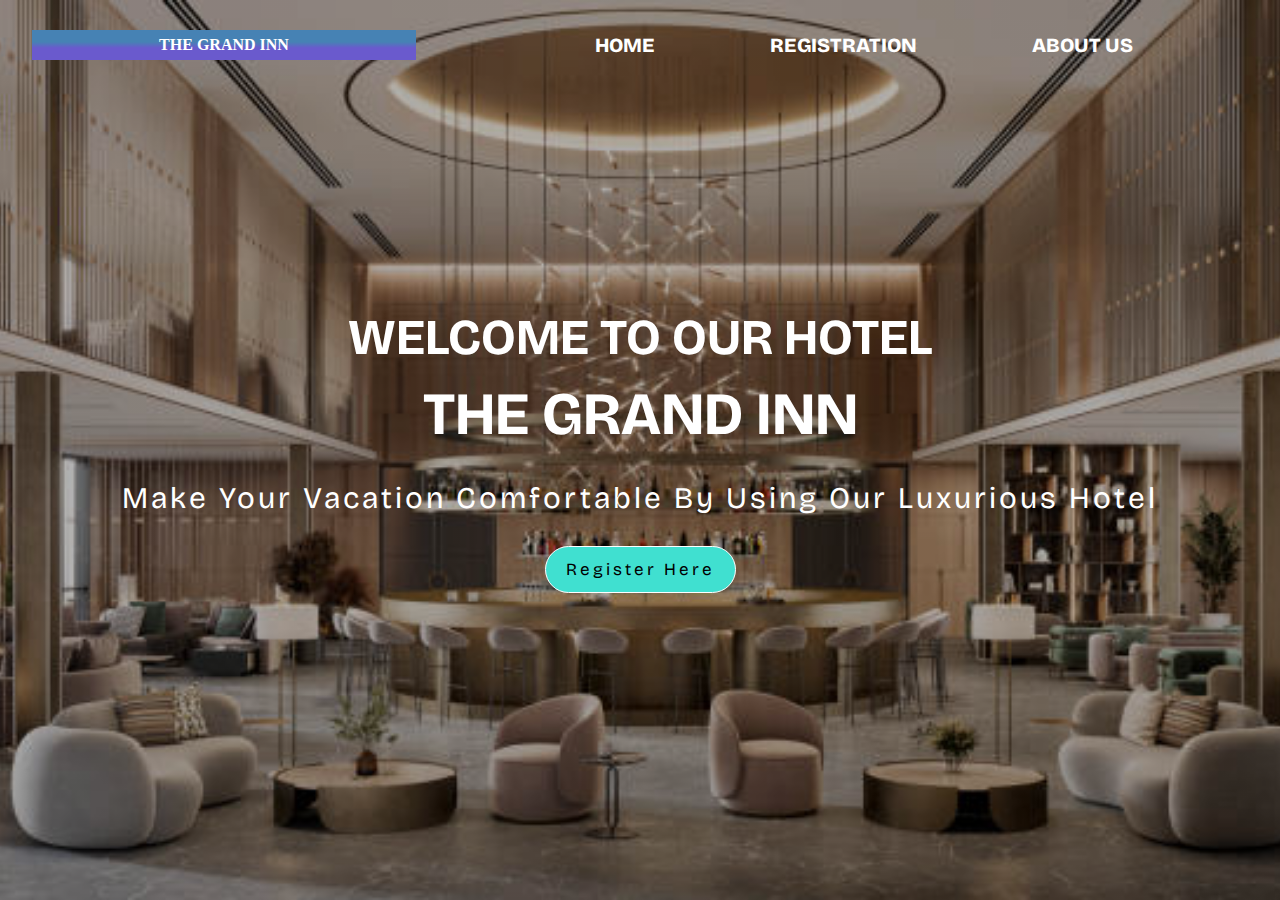
<file: index.html>
<!DOCTYPE html>
<html lang="en">
  <head>
    <meta charset="UTF-8" />
    <meta name="viewport" content="width=device-width, initial-scale=1.0" />
    <link
      href="https://fonts.googleapis.com/css2?family=Bricolage+Grotesque:opsz@10..48&family=Nunito:wght@700&family=Piazzolla:wght@200;300;400;900&family=Rubik&family=Urbanist&display=swap"
      rel="stylesheet"
    />
    <link rel="stylesheet" href="style.css" />
    <title>Hotel Booking Registration Form</title>
  </head>
  <body>
    <header class="header-section">
      <section class="section">
        <div class="logo">
          <h1>The Grand Inn</h1>
        </div>
        <nav>
          <a href="index.html">Home</a>
          <a href="registration.html">Registration</a>
          <a href="">About us</a>
        </nav>
      </section>
      <main>
        <section class="main-section">
          <div class="container">
            <div class="main-content">
              <h1>Welcome To Our Hotel</h1>
              <h2>The Grand Inn</h2>
              <p>Make Your Vacation Comfortable By using our luxurious hotel</p>
              <button><a href="registration.html">Register Here</a></button>
            </div>
          </div>
        </section>
      </main>
    </header>
  </body>
</html>
</file>
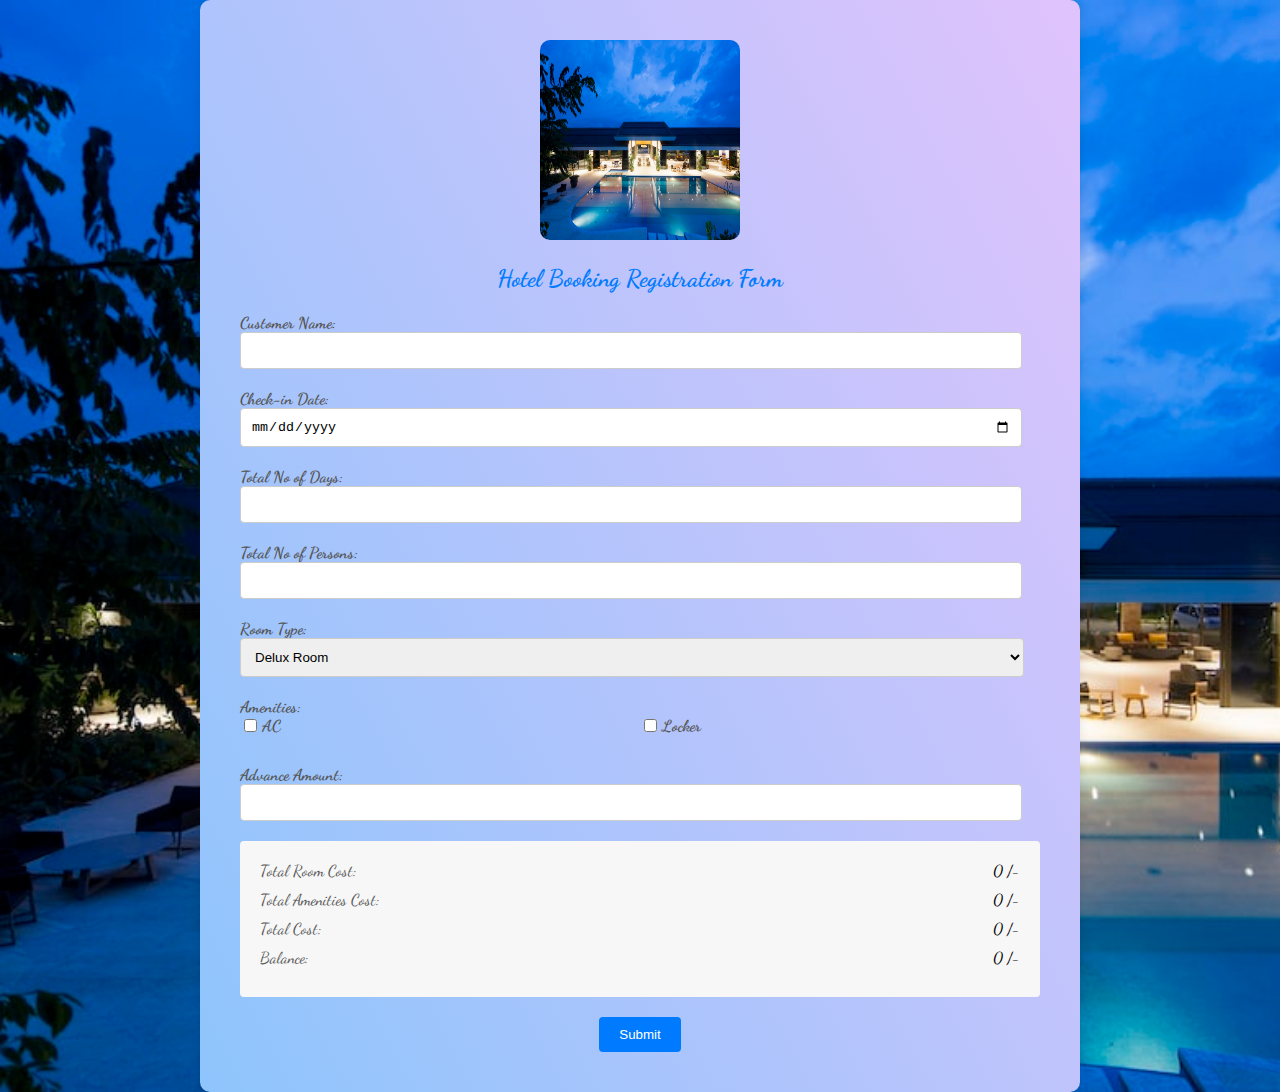
<file: registration.html>
<!DOCTYPE html>
<html lang="en">
  <head>
    <meta charset="UTF-8" />
    <meta name="viewport" content="width=device-width, initial-scale=1.0" />
    <title>Hotel Booking Registration Form</title>
    <link rel="shortcut icon" href="backimg.jfif" type="image/x-icon" />
    <link rel="stylesheet" href="register.css" />
  </head>
  <body>
    <div class="container">
      <div class="header-image">
        <img src="backimg.jfif" alt="Hotel Icon" />
      </div>
      <h2 class="header-title">Hotel Booking Registration Form</h2>
      <form id="bookingForm">
        <div class="form-group">
          <label for="customerName">Customer Name:</label>
          <input
            type="text"
            id="customerName"
            style="width: 95%"
            required
            autocomplete="off"
          />
        </div>
        <div class="form-group">
          <label for="checkinDate">Check-in Date:</label>
          <input type="date" id="checkinDate" style="width: 95%" required />
        </div>
        <div class="form-group">
          <label for="totalDays">Total No of Days:</label>
          <input
            type="number"
            id="totalDays"
            min="1"
            style="width: 95%"
            required
          />
        </div>
        <div class="form-group">
          <label for="totalPersons">Total No of Persons:</label>
          <input
            type="number"
            id="totalPersons"
            min="1"
            style="width: 95%"
            required
          />
        </div>
        <div class="form-group">
          <label for="roomType">Room Type:</label>
          <select id="roomType" style="width: 98%">
            <option value="Delux Room">Delux Room</option>
            <option value="Suite Room">Suite Room</option>
          </select>
        </div>
        <div class="form-group">
          <label>Amenities:</label>
          <div class="checkbox-group">
            <label>
              <input type="checkbox" name="amenities" value="AC" /> AC
            </label>
            <label>
              <input type="checkbox" name="amenities" value="Locker" /> Locker
            </label>
          </div>
        </div>
        <div class="form-group">
          <label for="advanceAmount">Advance Amount:</label>
          <input
            type="number"
            id="advanceAmount"
            min="1"
            style="width: 95%"
            required
          />
        </div>
        <div class="cost-summary">
          <div class="cost-row">
            <div class="cost-label">Total Room Cost:</div>
            <div class="cost-value"><span id="roomCost">0</span> /-</div>
          </div>
          <div class="cost-row">
            <div class="cost-label">Total Amenities Cost:</div>
            <div class="cost-value"><span id="amenitiesCost">0</span> /-</div>
          </div>
          <div class="cost-row">
            <div class="cost-label">Total Cost:</div>
            <div class="cost-value"><span id="totalCost">0</span> /-</div>
          </div>
          <div class="cost-row">
            <div class="cost-label">Balance:</div>
            <div class="cost-value"><span id="balance">0</span> /-</div>
          </div>
        </div>
        <div class="btn-container">
          <button type="submit">Submit</button>
        </div>
      </form>
    </div>

    <script src="index.js"></script>
  </body>
</html>
</file>
<file: style.css>
@import url('https://fonts.googleapis.com/css2?family=Bricolage+Grotesque:opsz@10..48&family=Nunito:wght@700&family=Piazzolla:wght@200;300;400;900&family=Rubik&family=Urbanist&display=swap');

* {
    margin: 0;
    padding: 0;
    box-sizing: border-box;
    font-family: 'Bricolage Grotesque', sans-serif;
}



html {
    font-size: 62.5%;
}



h1 {
    font-size: 4rem;
}

h2 {
    font-size: 4.3rem;

}

p {
    font-size: 3rem;
    letter-spacing: 0.08rem;
}

button {
    border: 0.1rem solid #fff;
    outline: none;
    padding: 1.2rem 2rem;
    font-size: 1.7rem;
    text-decoration: none;
    text-transform: capitalize;
    letter-spacing: 0.3rem;
    background-color: #40E0D0;
    border-radius: 4rem;
    cursor: pointer;
}



button a {
    text-decoration: none;
    color: black;
}

button a:hover {
    text-decoration: none;
    color: red;

}



/* header section styling */
.header-section {
    height: 100vh;
    background-image: linear-gradient(rgba(0, 0, 0, 0.3), rgba(0, 0, 0, 0.3)), url(images/backg.jpg);
    background-position: center;
    background-repeat: repeat;
    background-size: cover;
}



.section {
    width: 100%;
    height: 10vh;
    display: flex;
    justify-content: space-around;
    align-items: center;
}

nav {
    width: 60%;
    display: flex;
    justify-content: space-evenly;
}

nav a {
    font-size: 2rem;
    color: #fff;
    font-weight: 900;
    text-transform: uppercase;
    text-decoration: none;
    position: relative;
}

nav a:before {
    content: "";
    position: absolute;
    top: 110%;
    left: 0;
    width: 0;
    height: 0.2rem;
    border-bottom: 0.2rem solid #40E0D0;
    transition: all 0.4s linear;
}

nav a:hover:before {
    width: 100%;
}

.logo {
    width: 30%;
    height: 3rem;
    background-image: linear-gradient(Steelblue 40%, SlateBlue 60%);
    display: flex;
    align-items: center;
    justify-content: center;
    box-sizing: border-box;
}

.logo h1 {
    color: #fff;
    text-transform: uppercase;
    font-size: 1.6rem;
    font-family: sofia;
    animation: aagepiche 2s linear infinite;
    animation-direction: alternate;
}

@keyframes aagepiche {
    from {
        padding-left: 6rem;
    }

    to {
        padding-right: 6rem;
    }
}

/* main section */

main {
    min-height: 80vh;
    display: flex;
    justify-content: center;
    align-items: center;
}

.main-section .container {
    height: inherit;
}

.main-content {
    color: #fff;
    text-align: center;
}

.main-content h1 {
    text-transform: uppercase;
    font-size: 5rem;
}

.main-content h2 {
    text-transform: uppercase;
    font-size: 6rem;
    margin-top: 1rem;
}

.main-content p {
    text-transform: capitalize;
    font-size: 3rem;
    margin-top: 3rem;
    letter-spacing: 0.3rem;

}

.main-content button {
    margin-top: 3rem;
}

/* form styling */

.body {
    display: flex;
    height: 100vh;
    justify-content: center;
    align-items: center;
    padding: 1rem;
    background: linear-gradient(135deg, #71b7e6, #9b59b6);
}

.contain {
    max-width: 70rem;
    width: 100%;
    background: #fff;
    padding: 2.5rem 3rem;
    border-radius: 0.5rem;
}

.contain .title {
    font-size: 2.5rem;
    font-weight: 900;
    position: relative;
}

.contain .title::before {
    content: "";
    position: absolute;
    left: 0;
    bottom: 0;
    height: 0.3rem;
    width: 13rem;
    background: linear-gradient(135deg, #71b7e6, #9b59b6);
}

.contain .titles {
    font-size: 2.2rem;
    font-weight: 700;
    position: relative;
    margin-top: 1rem;


}

.contain form .user-details {
    display: flex;
    justify-content: space-between;
    flex-wrap: wrap;
    margin: 1rem;
}


form .user-details .input-box {
    margin-bottom: 1rem;
    width: calc(100% / 2 - 2rem);
}

.user-details .input-box input {
    height: 4rem;
    width: 100%;
    outline: none;
    border-radius: 0.5rem;
    border: 0.1rem solid #ccc;
    padding-left: 1.5rem;
    font-size: 1.6rem;
    border-bottom-width: 0.2rem;
    transition: all 0.3s ease;
}

.user-details .input-box .details {
    display: block;
    font-weight: 500;
    margin-bottom: 0.5rem;
    font-size: 1.7rem;
}

.user-details .input-box input:hover,
.input-box input:hover,
#balance-amount:hover,
.cost input:hover,
.total-cost input:hover {
    border-color: #9b59b6;
}

.sub-title {
    font-size: 1.7rem;
    font-weight: 600;
    display: flex;
    align-items: center;
    gap: 0.5rem;
    margin-top: 0.5rem;
    margin-left: 1rem;
    position: relative;
}

.room-type {
    font-size: 1.5rem;
    font-weight: 300;
    position: relative;
}

.amenitie-type {
    font-size: 1.5rem;
    font-weight: 300;
    gap: 0.5rem;
    position: relative;
}

.room-rate {
    font-size: 1.5rem;
    font-weight: 300;
    display: flex;
    margin-top: 0.2rem;
    justify-content: space-around;
    align-items: center;
    position: relative;
}

.input-box input,
#balance-amount {
    height: 2rem;
    width: 30%;
    outline: none;
    border-radius: 0.5rem;
    border: 0.1rem solid #ccc;
    padding-left: 1rem;
    margin: 1rem 1rem 0rem 1rem;
    font-size: 1.6rem;
    border-bottom-width: 0.2rem;
    transition: all 0.3s ease;
}

.advance-payment {
    font-size: 1.7rem;
    font-weight: 500;
    position: relative;
}

.cost {
    display: flex;
    justify-content: center;
    align-items: center;
    font-size: 1.7rem;
    position: relative;
}

.cost input,
.total-cost input {
    height: 2rem;
    width: 40%;
    outline: none;
    border-radius: 0.5rem;
    border: 0.1rem solid #ccc;
    padding-left: 1rem;
    margin: 1rem 1rem 0rem 1rem;
    font-size: 1.6rem;
    border-bottom-width: 0.2rem;
    transition: all 0.3s ease;
}

.total-cost {
    display: flex;
    justify-content: center;
    align-items: baseline;
    font-size: 1.7rem;
    position: relative;
}

.total-cost input {
    width: 20%;
}

.charge {
    font-size: 1.5rem;
    font-weight: 400;
}

.one {
    margin-left: 5rem;
}

.button input[type=submit] {
    border: 0.1rem solid #fff;
    width: 100%;
    outline: none;
    padding: 1.2rem 2rem;
    display: flex;
    justify-content: center;
    align-items: center;
    margin-top: 1.5rem;
    font-size: 1.7rem;
    text-decoration: none;
    text-transform: capitalize;
    letter-spacing: 0.05rem;
    background-color: dodgerblue;
    border-radius: 1rem;
    cursor: pointer;
}

.button input[type=submit]:hover {
    color: #fff;
}

/* responsive code*/
@media(max-width:998px) {
    html {
        font-size: 55%;
    }
}

@media(max-width:768px) {
    html {
        font-size: 45%;
    }
}
</file>
<file: register.css>
@import url('https://fonts.googleapis.com/css2?family=Dancing+Script:wght@400;500&family=Inter:wght@300;400;800&display=swap');

body {
    font-family: 'Dancing Script', cursive;
    margin: 0;
    padding: 0;
    background-color: #f4f4f4;
    box-sizing: border-box;
    background: url(./backimg.jfif);
    background-repeat: no-repeat;
    background-size: cover;
}

.container {
    max-width: 800px;
    margin: 0 auto;
    padding: 40px;
    background-color: #ffffff;
    background-color: #8EC5FC;
    background-image: linear-gradient(62deg, #8EC5FC 0%, #E0C3FC 100%);
    border-radius: 10px;
    box-shadow: 0 0 10px rgba(0, 0, 0, 0.1);
}

h2 {
    text-align: center;
    color: #333;
}

.form-group {
    margin-bottom: 20px;
}

label {
    display: block;
    font-weight: bold;
    color: #555;
}

input[type="text"],
input[type="date"],
input[type="number"],
select {
    width: 100%;
    padding: 10px;
    border: 1px solid #ccc;
    border-radius: 4px;
}

.cost-summary {
    background-color: #f7f7f7;
    padding: 20px;
    border-radius: 4px;
}

.cost-summary label {
    font-weight: normal;
    color: #555;
}

.total-cost {
    font-weight: bold;
    font-size: 20px;
    margin-top: 10px;
    color: #333;
}

.cost-row {
    display: flex;
    justify-content: space-between;
    margin-bottom: 10px;
}

.cost-label {
    flex-basis: 70%;
    color: #555;
}

.cost-value {
    flex-basis: 30%;
    text-align: right;
}

button[type="submit"] {
    background-color: #007BFF;
    color: #fff;
    padding: 10px 20px;
    border: none;
    border-radius: 4px;
    cursor: pointer;
}

button[type="submit"]:hover {
    background-color: #0056b3;
}

.header-image {
    text-align: center;
    margin-bottom: 20px;

}

.header-image img {
    max-width: 200px;
    height: 200px;
    border-radius: 10px;
}

.header-title {
    color: #007BFF;
    font-size: 24px;
}

.form-container {
    background-color: #f9f9f9;
    padding: 20px;
    border-radius: 10px;
    box-shadow: 0 0 10px rgba(0, 0, 0, 0.1);
}

.btn-container {
    text-align: center;
    margin-top: 20px;
}

.checkbox-group {
    display: flex;
    flex-wrap: wrap;
}

.checkbox-group label {
    flex-basis: 50%;
    margin-bottom: 10px;
    display: flex;
    align-items: center;
}

.checkbox-group input[type="checkbox"] {
    margin-right: 5px;
}
</file>
